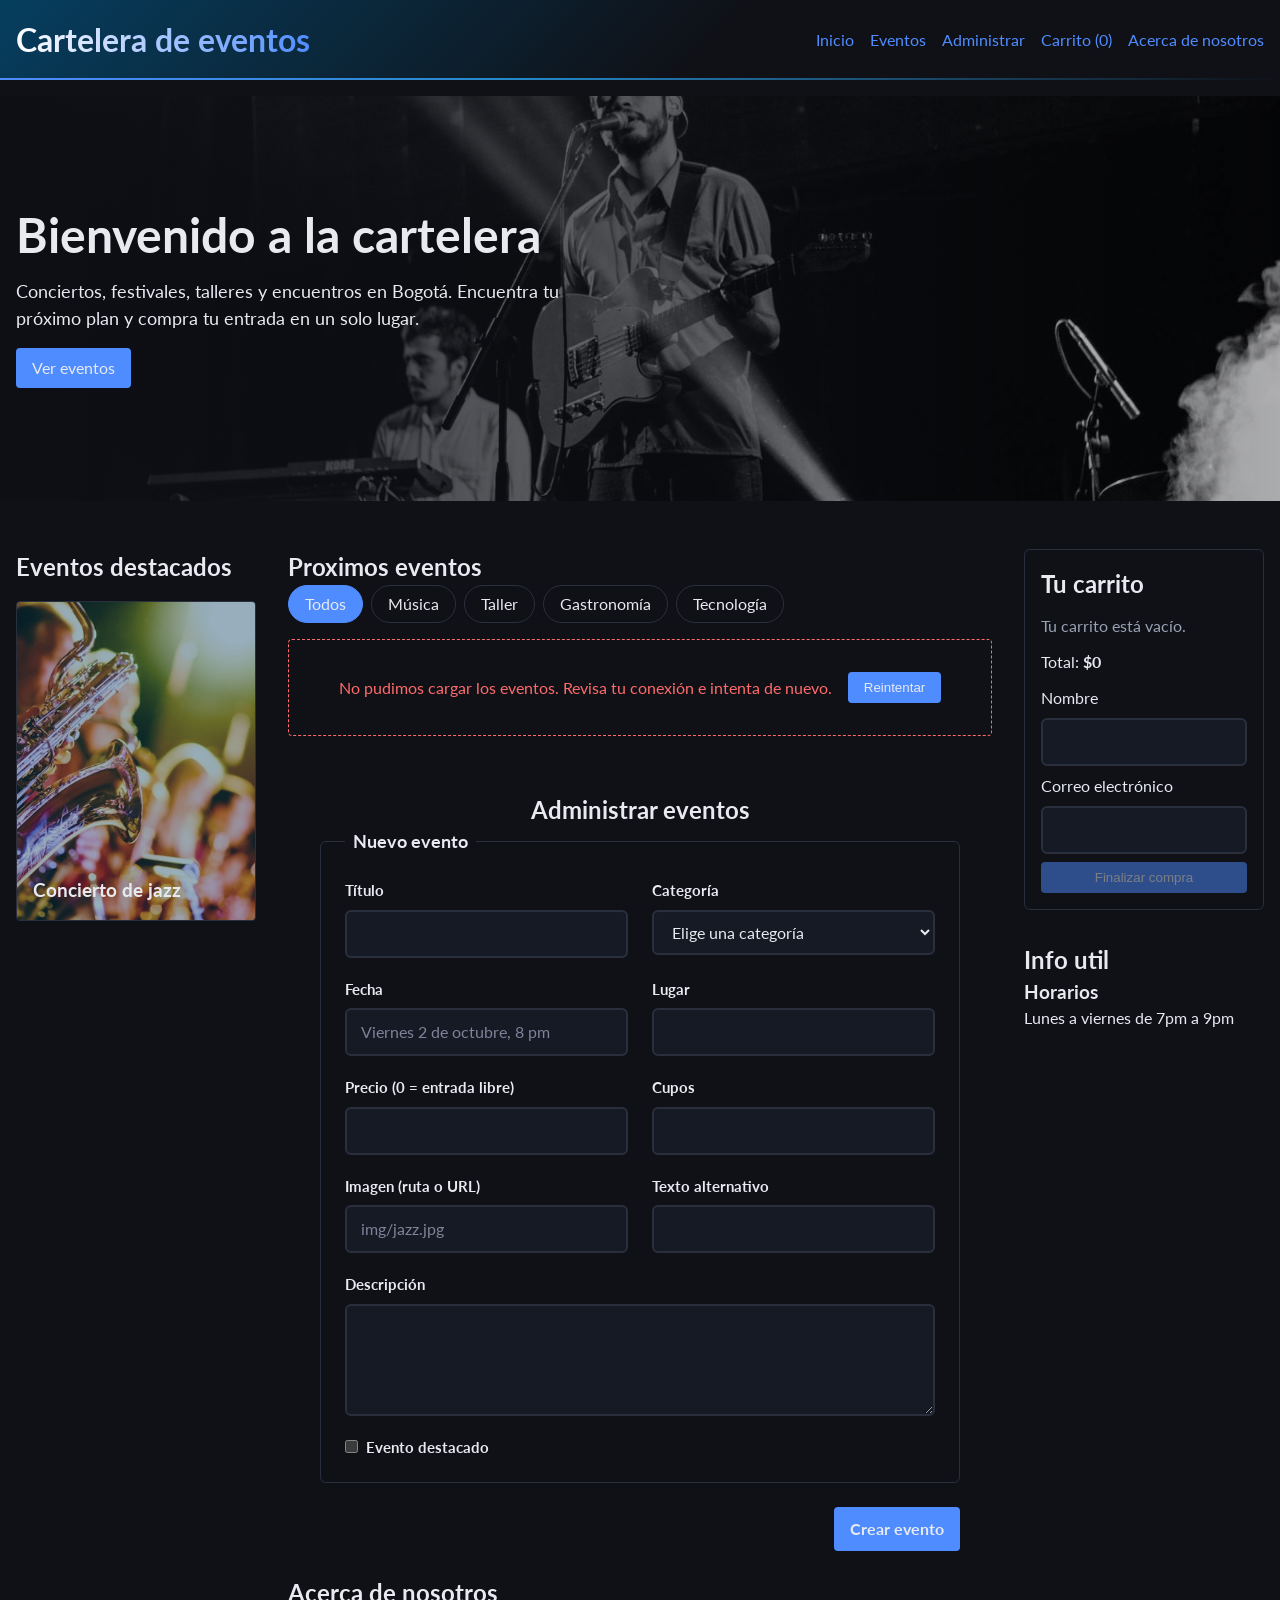
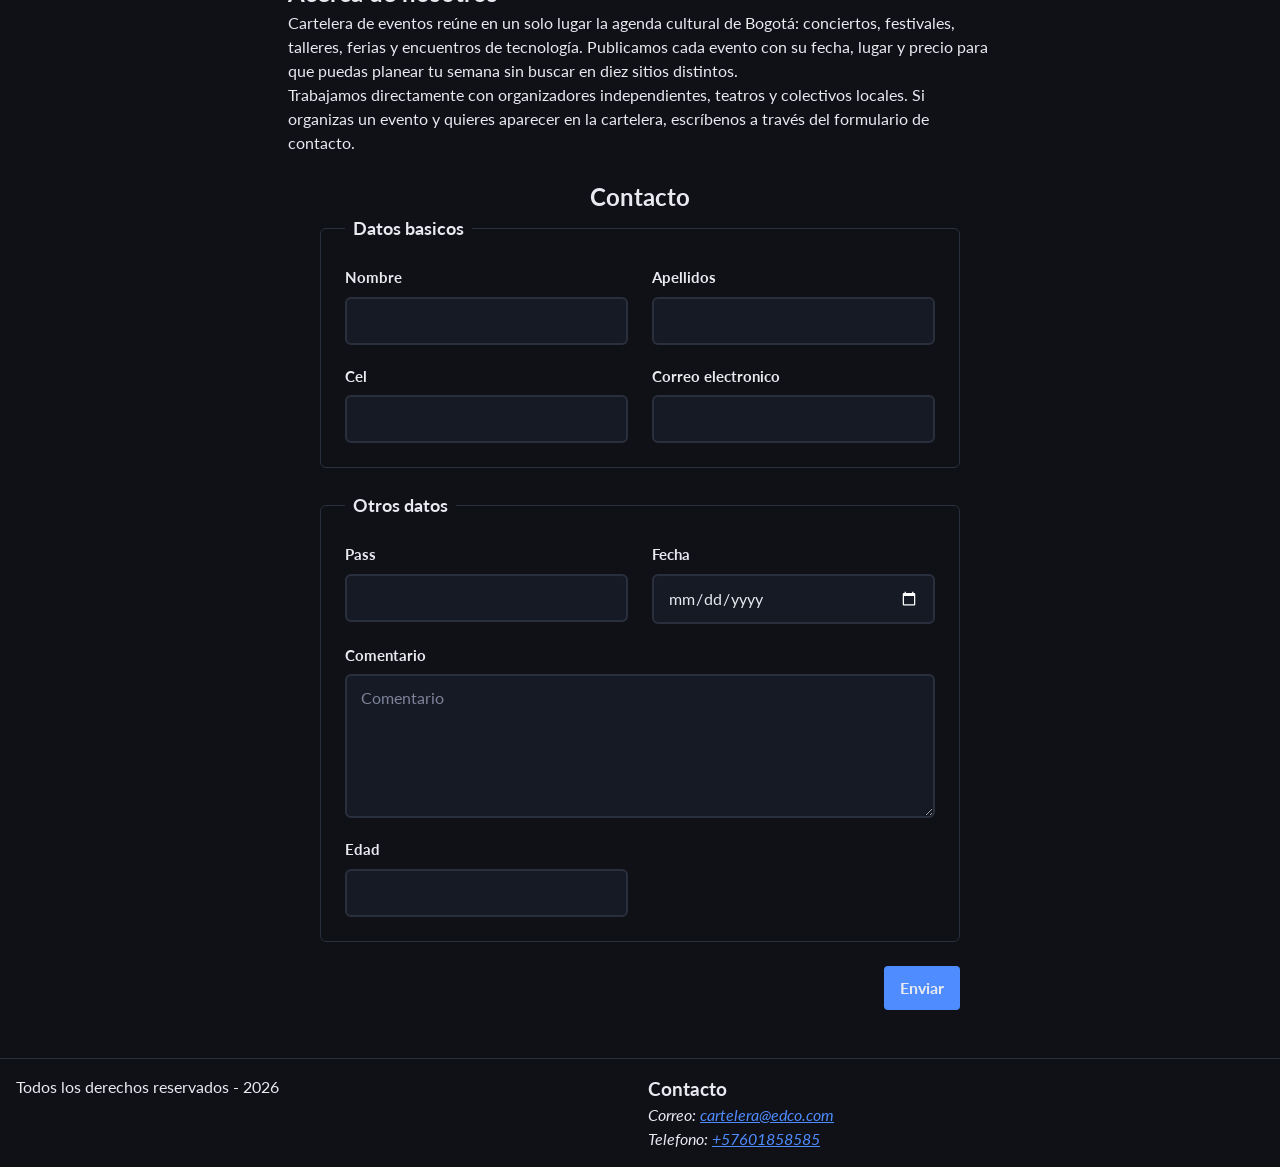
<file: index.html>
<!DOCTYPE html>
<html lang="es">
    <head>
        <meta charset="UTF-8">
        <meta name="viewport" content="width=device-width, initial-scale=1.0">
        <meta name="description" content="Cartelera de eventos">
        <title>Cartelera</title>
        <link rel="stylesheet" href="styles.css">
        <link rel="icon" href="favicon.svg" type="image/svg+xml">
        <link rel="preconnect" href="https://fonts.googleapis.com">
        <link rel="preconnect" href="https://fonts.gstatic.com" crossorigin>
        <link href="https://fonts.googleapis.com/css2?family=Lato:ital,wght@0,100;0,300;0,400;0,700;0,900;1,100;1,300;1,400;1,700;1,900&display=swap" rel="stylesheet"> 
        <!-- Orden importa: api.js define las funciones que script.js usa.
             defer respeta ese orden y espera a que el HTML esté listo. -->
        <script src="api.js" defer></script>
        <script src="script.js" defer></script>
    </head>
    <body>
        <header class="header">    
            <h1>Cartelera de eventos</h1>
            <nav>
                <ul class="nav-list">
                    <li><a href="#home">Inicio</a></li>
                    <li><a href="#events">Eventos</a></li>
                    <li><a href="#admin">Administrar</a></li>
                    <li><a href="#carrito">Carrito (<span id="carrito-contador">0</span>)</a></li>
                    <li><a href="#aboutus">Acerca de nosotros</a></li>
                </ul>
            </nav>
        </header>
        <!-- Banner de bienvenida (hero): imagen de fondo con capa de gradiente
             para garantizar contraste del texto. Ver .hero en styles.css -->
        <section class="hero" aria-labelledby="hero-title">
            <div class="hero-content">
                <h2 id="hero-title">Bienvenido a la cartelera</h2>
                <p>Conciertos, festivales, talleres y encuentros en Bogotá. Encuentra tu próximo plan y compra tu entrada en un solo lugar.</p>
                <a class="btn btn--accent hero-cta" href="#events">Ver eventos</a>
            </div>
        </section>
        <!-- Layout principal: CSS Grid de 3 columnas (áreas: featured | main | info).
             Cada hijo se posiciona con grid-area, ver .layout en styles.css -->
        <div class="layout">
            <aside class="aside aside--featured">
                <h2>Eventos destacados</h2>
                <!-- Tarjeta 3D: gira con hover (mouse) o focus-within (teclado/touch).
                     Estructura: escenario (perspective) > interior (preserve-3d) > 2 caras -->
                <div class="flip-card" tabindex="0" aria-label="Evento destacado: Concierto de jazz. Pasa el cursor o enfoca para ver detalles">
                    <div class="flip-card-inner">
                        <div class="flip-card-face flip-card-front">
                            <img class="flip-card-image" src="img/jazz.jpg" alt="">
                            <h3>Concierto de jazz</h3>
                        </div>
                        <div class="flip-card-face flip-card-back">
                            <h3>Concierto de jazz</h3>
                            <p>Viernes 2 de octubre, 8 pm</p>
                            <p>Teatro Colón</p>
                            <!-- .btn--pulse: único elemento con animación de pulso en la pantalla -->
                            <button class="btn btn--accent btn--pulse">Comprar</button>
                        </div>
                    </div>
                </div>
            </aside>
            <main id="home" class="main">
                <section id="events">
                    <h2>Proximos eventos</h2>
                    <!-- Grid de tarjetas: columnas automáticas con repeat(auto-fit, minmax()).
                         Imágenes: img/jazz.jpg (original) y las demás de picsum.photos (fotos de Unsplash, uso libre) -->
                    <!-- Filtro: cada botón consulta la API con ?categoria=X.
                         data-categoria="" (Todos) trae el listado completo. -->
                    <div class="filtros" role="group" aria-label="Filtrar por categoría">
                        <button type="button" class="filtro" data-categoria="" aria-pressed="true">Todos</button>
                        <button type="button" class="filtro" data-categoria="Música" aria-pressed="false">Música</button>
                        <button type="button" class="filtro" data-categoria="Taller" aria-pressed="false">Taller</button>
                        <button type="button" class="filtro" data-categoria="Gastronomía" aria-pressed="false">Gastronomía</button>
                        <button type="button" class="filtro" data-categoria="Tecnología" aria-pressed="false">Tecnología</button>
                    </div>
                    <div class="events-container" aria-live="polite"></div>
                </section>
                <!-- Administración: el mismo formulario crea (POST) o edita (PUT).
                     El input oculto "id" decide cuál de los dos se usa. -->
                <section id="admin">
                    <h2>Administrar eventos</h2>
                    <form class="form" id="form-evento">
                        <input type="hidden" name="id">
                        <fieldset class="form-group">
                            <legend>Nuevo evento</legend>
                            <div class="form-field">
                                <label for="ev-titulo">Título</label>
                                <input type="text" id="ev-titulo" name="titulo" minlength="3" maxlength="60" required>
                            </div>
                            <div class="form-field">
                                <label for="ev-categoria">Categoría</label>
                                <select id="ev-categoria" name="categoria" required>
                                    <option value="">Elige una categoría</option>
                                    <option>Música</option>
                                    <option>Taller</option>
                                    <option>Gastronomía</option>
                                    <option>Tecnología</option>
                                </select>
                            </div>
                            <div class="form-field">
                                <label for="ev-fecha">Fecha</label>
                                <input type="text" id="ev-fecha" name="fecha" placeholder="Viernes 2 de octubre, 8 pm" required>
                            </div>
                            <div class="form-field">
                                <label for="ev-lugar">Lugar</label>
                                <input type="text" id="ev-lugar" name="lugar" required>
                            </div>
                            <div class="form-field">
                                <label for="ev-precio">Precio (0 = entrada libre)</label>
                                <input type="number" id="ev-precio" name="precio" min="0" step="500" required>
                            </div>
                            <div class="form-field">
                                <label for="ev-cupos">Cupos</label>
                                <input type="number" id="ev-cupos" name="cupos" min="0" step="1" required>
                            </div>
                            <div class="form-field">
                                <label for="ev-imagen">Imagen (ruta o URL)</label>
                                <input type="text" id="ev-imagen" name="imagen" placeholder="img/jazz.jpg" required>
                            </div>
                            <div class="form-field">
                                <label for="ev-alt">Texto alternativo</label>
                                <input type="text" id="ev-alt" name="alt" required>
                            </div>
                            <div class="form-field form-field--full">
                                <label for="ev-descripcion">Descripción</label>
                                <textarea id="ev-descripcion" name="descripcion" rows="3" minlength="10" maxlength="140" required></textarea>
                            </div>
                            <div class="form-field form-field--check">
                                <input type="checkbox" id="ev-destacado" name="destacado">
                                <label for="ev-destacado">Evento destacado</label>
                            </div>
                        </fieldset>
                        <p class="form-mensaje" role="status"></p>
                        <div class="form-botones">
                            <button class="btn btn--secondary form-cancelar" type="button" hidden>Cancelar edición</button>
                            <button class="btn btn--accent form-submit" type="submit">Crear evento</button>
                        </div>
                    </form>
                </section>
                <section id="aboutus" class="reveal">
                    <h2>Acerca de nosotros</h2>
                    <p>Cartelera de eventos reúne en un solo lugar la agenda cultural de Bogotá: conciertos, festivales, talleres, ferias y encuentros de tecnología. Publicamos cada evento con su fecha, lugar y precio para que puedas planear tu semana sin buscar en diez sitios distintos.</p>
                    <p>Trabajamos directamente con organizadores independientes, teatros y colectivos locales. Si organizas un evento y quieres aparecer en la cartelera, escríbenos a través del formulario de contacto.</p>
                </section>
                <section id="contact" class="reveal">
                    <h2 class="title--blue">Contacto</h2>
                    <form class="form" action="/test"  method="post" >
                        <fieldset class="form-group">
                            <legend>Datos basicos</legend>
                            <div class="form-field">
                                <label for="nombre">Nombre</label>
                                <input type="text" id="nombre" name="nombre" required>
                            </div>
                            <div class="form-field">
                                <label for="apellido">Apellidos</label>
                                <input type="text" id="apellido" name="apellido" pattern="[A-Z]{3}-[0-9]{3}" required>
                            </div>
                            <div class="form-field">
                                <label for="telefono">Cel</label>
                                <input type="tel" id="telefono" name="telefono">
                            </div>
                            <div class="form-field">
                                <label for="email">Correo electronico</label>
                                <input type="email" id="email" name="email">
                            </div>
                        </fieldset>
                        <fieldset class="form-group">
                            <legend>Otros datos</legend>
                            <div class="form-field">
                                <label for="pass">Pass</label>
                                <input type="password" id="pass" name="pass">
                            </div>
                            <div class="form-field">
                                <label for="date">Fecha</label>
                                <input type="date" id="date" name="date">
                            </div>
                            <div class="form-field form-field--full">
                                <label for="comentario">Comentario</label>
                                <textarea rows="5" id="comentario" name="comentario" placeholder="Comentario"></textarea>
                            </div>
                            <div class="form-field">
                                <label for="edad">Edad</label>
                                <input type="number" name="edad" id="edad" min="18" max="65">
                            </div>
                        </fieldset>

                        <button class="btn btn--accent form-submit" type="submit">Enviar</button>
                    </form>
    
                </section>
            </main>
            <aside class="aside aside--info">
                <!-- Carrito: se guarda en localStorage y se envía con POST /pedidos -->
                <section id="carrito" class="carrito" aria-labelledby="carrito-titulo">
                    <h2 id="carrito-titulo">Tu carrito</h2>
                    <ul class="carrito-lista"></ul>
                    <p class="carrito-total">Total: <strong id="carrito-total">$0</strong></p>
                    <form id="form-pedido" class="carrito-form">
                        <label for="cliente">Nombre</label>
                        <input type="text" id="cliente" name="cliente" minlength="3" autocomplete="name" required>
                        <label for="cliente-email">Correo electrónico</label>
                        <input type="email" id="cliente-email" name="email" autocomplete="email" required>
                        <button class="btn btn--accent" type="submit">Finalizar compra</button>
                    </form>
                    <p id="pedido-mensaje" class="form-mensaje" role="status"></p>
                </section>
                <h2>Info util</h2>
                <section>
                    <h3>Horarios</h3>
                    <p>Lunes a viernes de 7pm a 9pm</p>
                </section>
            </aside>
        </div>
        <!-- Footer: grid de columnas automáticas (derechos | contacto) -->
        <footer class="footer reveal">
            <p>Todos los derechos reservados - 2026</p>
            <div class="footer-contact">
                <h3>Contacto</h3>
                <address>
                    <p>Correo: <a href="mailto:cartelera@edco.com">cartelera@edco.com</a></p>
                    <p>Telefono: <a href="tel:+57601858585">+57601858585</a></p>
                </address>
            </div>
        </footer>
        <!-- Detalle: <dialog> nativo. showModal() lo abre desde script.js;
             el form method="dialog" lo cierra sin JavaScript. -->
        <dialog id="detalle" class="detalle" aria-labelledby="detalle-titulo">
            <form method="dialog">
                <button class="detalle-cerrar" aria-label="Cerrar detalle">×</button>
            </form>
            <div class="detalle-contenido"></div>
        </dialog>
        <p id="aviso" class="aviso" role="status"></p>
    </body>
</html>
</file>
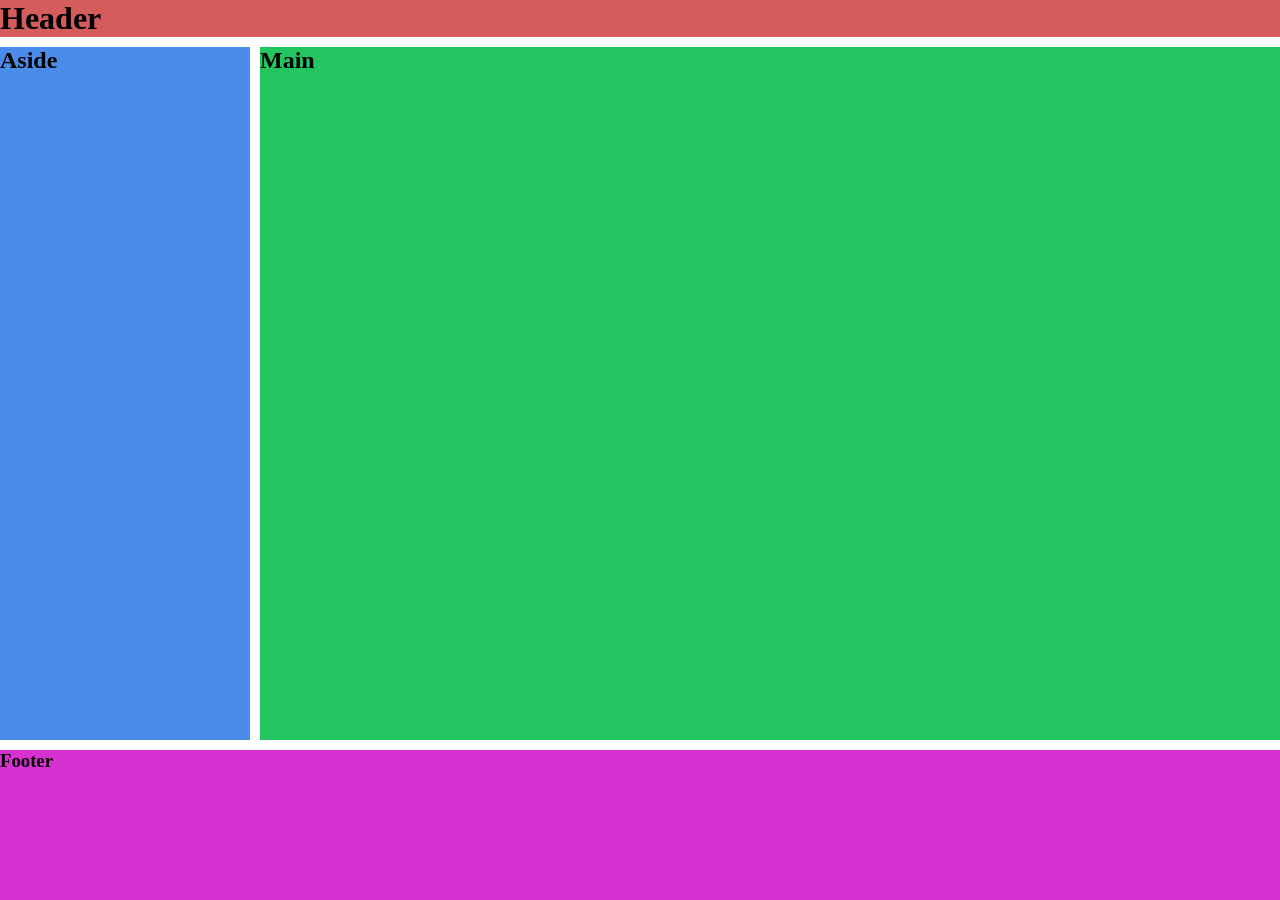
<file: layout/index.html>
<!DOCTYPE html>
<html lang="es">
    <head>
        <meta charset="UTF-8">
        <meta name="viewport" content="width=device-width, initial-scale=1.0">
        <title>Layout Grid</title>
        <link rel="stylesheet" href="styles.css">
    </head>
    <body>
        <header class="header">
            <h1>Header</h1>
        </header>
        <aside class="aside">
            <h2>Aside</h2>
        </aside>
        <main class="main">
            <h2>Main</h2>
        </main>
        <footer class="footer">
            <h3>Footer</h3>
        </footer>
    </body>
</html>
</file>
<file: styles.css>
/* ==========================================================================
   Cartelera de eventos - Hoja de estilos principal
   Estrategia de layout:
   - CSS Grid para layouts bidimensionales (página, columnas, tarjetas, formulario).
   - Flexbox solo para alineaciones en una dimensión (header, nav, acciones de tarjeta).
   ========================================================================== */

/* Variables globales (design tokens) */
:root {
  --primary-color: #2589C9;
  --secondary-color: #063E5F;
  --accent-color: #4f8cff;
  --text-color: #e8eaf0;
  --white-color: #FFFFFF;
  --background-color: #0f1117;
  --border-color: #2a2f3d;
  --success-color: #38c172;
  --error-color: #ff6b6b;
  --space: 1rem;
  --max-width: 1400px;        /* ancho máximo del contenido (layout, header y footer) */
  --gutter: 1rem;             /* margen lateral mínimo en pantallas angostas */
  --sidebar-width: 15rem;     /* ancho de cada columna lateral en el layout */
  --header-offset: 6rem;      /* espacio que dejan los elementos sticky bajo el header */

  /* Tokens de movimiento (clase 8)
     Duraciones cortas para interfaces reactivas: techo 300-500ms.
     ease-out para elementos que entran, ease-in para los que salen. */
  --duration-fast: 150ms;
  --duration-base: 300ms;
  --duration-slow: 500ms;
  --ease-out: cubic-bezier(.22, 1, .36, 1);
  --ease-in-out: ease-in-out;
}

/* Reset/Normalize */
* {
  margin: 0;
  padding: 0;
  box-sizing: border-box;
}

/* Configuración base */
html {
  font-size: 16px;
  background-color: var(--background-color);
  color: var(--text-color);
}

/* --------------------------------------------------------------------------
   Grid de página: header / contenido / footer
   El body es un grid de una sola columna y tres filas. La fila central (1fr)
   absorbe el espacio sobrante, de modo que el footer siempre queda al final
   aunque haya poco contenido ("sticky footer").
   -------------------------------------------------------------------------- */
body {
  display: grid;
  /* minmax(0, 1fr): la columna nunca crece más que el viewport aunque un hijo
     tenga contenido ancho (evita scroll horizontal en móvil) */
  grid-template-columns: minmax(0, 1fr);
  grid-template-rows: auto auto 1fr auto; /* header | .hero | .layout | footer */
  min-height: 100vh;
  font-family: 'Lato', sans-serif;
  font-weight: 400;
  font-style: normal;
  background-color: var(--background-color);
  color: var(--text-color);
  line-height: 1.5;
  row-gap: 1rem;
}

h1, h2, h3 {
  color: var(--text-color);
}

a {
  color: var(--accent-color);
}

/* --------------------------------------------------------------------------
   Header (fila 1 del grid del body)
   Flexbox es suficiente aquí: solo alineamos título y nav en una línea.
   -------------------------------------------------------------------------- */
.header {
  display: flex;
  flex-wrap: wrap; /* en pantallas angostas el nav baja a una segunda línea */
  justify-content: space-between;
  align-items: center;
  gap: .5rem 1rem;
  position: sticky;
  top: 0;
  z-index: 10; /* que quede por encima de las tarjetas al hacer scroll */
  /* El fondo ocupa todo el ancho, pero el contenido se alinea con el .layout:
     el padding lateral es el mayor entre el gutter y el espacio sobrante
     a cada lado del ancho máximo, igual que hace margin: 0 auto en .layout */
  padding: 1rem max(var(--gutter), calc((100% - var(--max-width)) / 2));
  /* Gradiente (clase 8, extra)
     Un gradiente NO es un color: es una imagen generada por el navegador,
     por eso va en background-image y puede combinarse con background-color
     como respaldo. 135deg = de la esquina superior izquierda a la inferior
     derecha; cada color seguido de un % es una "parada" (color stop). */
  background-color: var(--background-color);
  background-image: linear-gradient(
    135deg,
    var(--secondary-color) 0%,
    var(--background-color) 55%
  );
}

/* --------------------------------------------------------------------------
   Gradiente que cambia al hacer scroll (clase 8, extra)
   Un gradiente no se puede transicionar: el navegador no interpola entre dos
   imágenes. Truco: un pseudoelemento con el SEGUNDO gradiente cuya opacidad
   va de 0 a 1. Y en vez de un evento de scroll en JS, la animación la dirige
   el propio scroll con animation-timeline: scroll() (scroll-driven animation).
   -------------------------------------------------------------------------- */
.header::before {
  content: '';
  position: absolute;
  inset: 0;
  z-index: -1;            /* detrás del texto, delante del fondo del header */
  background-image: linear-gradient(
    135deg,
    var(--primary-color) 0%,
    var(--secondary-color) 45%,
    var(--background-color) 100%
  );
  opacity: 0;
  /* Respaldo (JS añade .is-scrolled cuando no hay soporte de scroll()) */
  transition: opacity var(--duration-slow) ease;
}

/* Animación dirigida por el scroll del documento: recorre los keyframes
   entre 0 y 160px de desplazamiento, sin tiempo ni JavaScript.
   animation-timeline debe ir DESPUÉS del atajo animation, que la resetea. */
@supports (animation-timeline: scroll()) {
  .header::before {
    transition: none;
    animation: header-encender linear both;
    animation-timeline: scroll(root);
    animation-range: 0 160px;
  }
}

.header.is-scrolled::before {
  opacity: 1;
}

@keyframes header-encender {
  from { opacity: 0; }
  to   { opacity: 1; }
}

/* Línea inferior degradada: acento -> primario -> transparente.
   Un pseudoelemento en vez de border-bottom porque los bordes solo aceptan
   colores planos (border-image existe, pero es menos predecible). */
.header::after {
  content: '';
  position: absolute;
  left: 0;
  right: 0;
  bottom: 0;
  height: 2px;
  background-image: linear-gradient(
    90deg,
    var(--accent-color),
    var(--primary-color) 40%,
    transparent
  );
}

/* Texto con gradiente: el fondo se recorta a la forma de las letras
   (background-clip: text) y el color del texto se vuelve transparente
   para que se vea el fondo a través de él. */
.header h1 {
  background-image: linear-gradient(90deg, var(--white-color), var(--accent-color));
  -webkit-background-clip: text;
  background-clip: text;
  color: transparent;
}

.nav-list {
  display: flex;
  flex-wrap: wrap;
  gap: 1rem;
  list-style: none;
}

/* Subrayado animado con ::after.
   La slide anima width 0 -> 100% (provoca reflow); aquí usamos transform: scaleX,
   que se compone en GPU y cumple la regla "mueve con transform, no con width". */
.nav-list a {
  position: relative;
  padding-bottom: .25rem;
  text-decoration: none;
}

.nav-list a::after {
  content: '';
  position: absolute;
  left: 0;
  bottom: 0;
  width: 100%;              /* tamaño final fijo, lo que se anima es la escala */
  height: 2px;
  background-color: var(--accent-color);
  transform: scaleX(0);
  transform-origin: left;   /* la línea crece desde la izquierda */
  transition: transform var(--duration-base) var(--ease-out);
}

.nav-list a:hover::after,
.nav-list a:focus-visible::after {
  transform: scaleX(1);
}

/* --------------------------------------------------------------------------
   Banner de bienvenida / hero (fila 2 del grid del body)
   Dos fondos apilados en una sola declaración, separados por coma:
   el primero (gradiente) queda ENCIMA del segundo (la foto). El gradiente
   oscurece la imagen para que el texto blanco tenga contraste suficiente.
   -------------------------------------------------------------------------- */
.hero {
  display: grid;
  align-content: center;              /* centra el bloque de texto en vertical */
  min-height: 45vh;
  padding: 3rem max(var(--gutter), calc((100% - var(--max-width)) / 2));
  background-image:
    linear-gradient(
      to right,
      rgba(15, 17, 23, 0.9) 0%,
      rgba(15, 17, 23, 0.6) 55%,
      rgba(15, 17, 23, 0.2) 100%
    ),
    url("img/banner.jpg");
  background-size: cover;             /* la foto cubre todo el área sin deformarse */
  background-position: center;        /* y se recorta desde el centro */
  background-repeat: no-repeat;
  background-color: var(--secondary-color); /* respaldo mientras carga la imagen */
}

/* Texto limitado en ancho para que las líneas sean legibles sobre la foto */
.hero-content {
  display: grid;
  gap: 1rem;
  justify-items: start;
  max-width: 36rem;
  /* Reutilizamos la animación de entrada de las tarjetas */
  animation: fade-up .8s var(--ease-out) both;
}

.hero h2 {
  font-size: clamp(2rem, 4vw, 3rem); /* escala con el viewport entre 2rem y 3rem */
  line-height: 1.1;
}

.hero p {
  font-size: 1.125rem;
}

/* El CTA es un enlace con aspecto de botón: hereda .btn y quita el subrayado */
.hero-cta {
  text-decoration: none;
  display: inline-block;
}

@media (max-width: 600px) {
  .hero {
    min-height: 35vh;
    padding-top: 2rem;
    padding-bottom: 2rem;
  }
}

/* --------------------------------------------------------------------------
   Layout de contenido (fila 3 del grid del body): 3 columnas con áreas nombradas

   |  featured  |        main        |   info   |
   
   - minmax(0, 1fr) evita que la columna central crezca por contenido ancho
     (por defecto 1fr equivale a minmax(auto, 1fr) y puede desbordar).
   - align-items: start evita que los asides se estiren a toda la altura de la
     fila; sin esto, position: sticky no tiene espacio para "pegarse".
   -------------------------------------------------------------------------- */
.layout {
  display: grid;
  grid-template-columns: var(--sidebar-width) minmax(0, 1fr) var(--sidebar-width);
  grid-template-areas: "featured main info";
  column-gap: 2rem;         /* aire entre los asides y el contenido central */
  row-gap: 1rem;
  align-items: start;
  width: 100%;
  max-width: var(--max-width);
  margin: 0 auto;
  padding: 2rem var(--gutter) 0; /* separa el contenido del banner */
}

/* Cada hijo del layout se ubica por nombre de área, no por orden en el HTML */
.main {
  grid-area: main;
  display: flex;
  flex-direction: column;
  gap: 1.5rem;
}

.aside {
  position: sticky;
  top: var(--header-offset);
}

.aside--featured {
  grid-area: featured;
}

.aside--info {
  grid-area: info;
}

/* Tablet: el contenido principal ocupa todo el ancho y los asides bajan en 2 columnas */
@media (max-width: 900px) {
  .layout {
    grid-template-columns: repeat(2, minmax(0, 1fr));
    grid-template-areas:
      "main     main"
      "featured info";
    row-gap: 2rem;
  }

  /* En filas apiladas ya no tiene sentido el sticky */
  .aside {
    position: static;
  }
}

/* Móvil: una sola columna, en orden de lectura */
@media (max-width: 600px) {
  .layout {
    grid-template-columns: minmax(0, 1fr);
    grid-template-areas:
      "main"
      "featured"
      "info";
  }
}

/* --------------------------------------------------------------------------
   Sección de eventos: grid de tarjetas responsive sin media queries
   repeat(auto-fit, minmax(...)) crea tantas columnas como quepan de mínimo
   18rem y reparte el sobrante. min(18rem, 100%) evita desbordar en pantallas
   más angostas que 18rem.
   -------------------------------------------------------------------------- */
/* Al navegar a un ancla (#events, #contact...) el destino deja espacio para
   que el header sticky no tape el título de la sección */
section[id],
main[id] {
  scroll-margin-top: 5.5rem;
}

#events {
  margin-bottom: 2rem;
}

.events-container {
  display: grid;
  grid-template-columns: repeat(auto-fit, minmax(min(18rem, 100%), 1fr));
  gap: 1rem;
}

/* Card: grid de 3 filas (imagen | cuerpo | acciones).
   La fila central en 1fr empuja las acciones al fondo, así todas las tarjetas
   de una misma fila alinean su botón aunque el texto tenga distinta longitud. */
.card {
  display: grid;
  grid-template-rows: auto 1fr auto;
  gap: .5rem;
  border: 1px solid var(--border-color);
  border-radius: 4px;
  box-shadow: 0 2px 4px rgba(0, 0, 0, 0.1);
  overflow: hidden;
  /* La transición se declara en el estado BASE, no en :hover,
     para que también se anime al salir del hover */
  transition:
    transform var(--duration-base) var(--ease-out),
    box-shadow var(--duration-base) ease;
  /* Entrada escalonada: cada tarjeta ejecuta fade-up con un delay distinto.
     "both" (animation-fill-mode) aplica el primer keyframe antes de empezar
     y conserva el último al terminar: evita el parpadeo inicial. */
  animation: fade-up .6s var(--ease-out) both;
}

.card:nth-child(1) { animation-delay: .1s; }
.card:nth-child(2) { animation-delay: .2s; }
.card:nth-child(3) { animation-delay: .3s; }
.card:nth-child(4) { animation-delay: .4s; }
.card:nth-child(5) { animation-delay: .5s; }
.card:nth-child(6) { animation-delay: .6s; }

/* Elevación: translateY + sombra más profunda. No usamos top ni margin. */
.card:hover {
  transform: translateY(-5px);
  box-shadow: 0 10px 20px rgba(0, 0, 0, 0.35);
}

/* Contenedor de la imagen: recorta el zoom y posiciona la etiqueta */
.card-media {
  position: relative;
  overflow: hidden;
}

/* Texto de cupos dentro de la tarjeta */
.card-stock {
  display: block;
  margin-top: .5rem;
  font-size: .8125rem;
  color: #9aa1b5;
}

.card-image {
  display: block;
  width: 100%;
  object-fit: cover;
  aspect-ratio: 16 / 10;
  transition:
    transform var(--duration-slow) ease,
    filter var(--duration-slow) ease;
}

/* Patrón galería: el hover del PADRE dispara cambios en los HIJOS */
.card:hover .card-image {
  transform: scale(1.08);
  filter: brightness(1.1) contrast(1.05);
}

/* Etiqueta que sube desde abajo. La slide anima bottom: -100% -> 0;
   aquí translateY(100%) -> 0 hace lo mismo sin recalcular layout. */
.card-tag {
  position: absolute;
  left: 0;
  right: 0;
  bottom: 0;
  padding: .5rem 1rem;
  background-color: rgba(0, 0, 0, 0.7);
  color: var(--white-color);
  font-size: .875rem;
  transform: translateY(100%);
  transition: transform var(--duration-base) var(--ease-out);
}

.card:hover .card-tag {
  transform: translateY(0);
}

.card-body {
  padding: 1rem;
}

/* Acciones: una sola línea, precio a la izquierda y botón a la derecha */
.card-actions {
  padding: 1rem;
  display: flex;
  justify-content: space-between;
  align-items: center;
}

.card-price {
  font-weight: bold;
  font-size: 1.25rem;
}

/* --------------------------------------------------------------------------
   Formulario de contacto
   -------------------------------------------------------------------------- */
#contact {
  display: flex;
  flex-direction: column;
  align-items: center;
}

.form {
  display: flex;
  flex-direction: column;
  gap: 1.5rem;
  width: min(40rem, 100%); /* nunca más ancho que su contenedor */
}

/* Campos de texto: tamaño cómodo para tocar (mínimo 44px de alto), tipografía
   heredada del sitio (los inputs no la heredan por defecto) y colores del
   tema oscuro. color-scheme: dark hace que los controles nativos (calendario,
   flechas del number) se dibujen también en oscuro. */
form input,
form textarea {
  width: 100%;
  min-height: 2.75rem;
  padding: .625rem .875rem;
  font: inherit;
  color: var(--text-color);
  background-color: #161a24;
  border: 2px solid var(--border-color);
  border-radius: 6px;
  color-scheme: dark;
  transition:
    border-color var(--duration-base) ease,
    box-shadow var(--duration-base) ease,
    background-color var(--duration-base) ease;
}

form textarea {
  min-height: 7rem;
  resize: vertical; /* el usuario puede alargarlo, no ensancharlo */
}

form input::placeholder,
form textarea::placeholder {
  color: #7d849a;
}

form input:hover,
form textarea:hover {
  border-color: #3d4458;
}

/* :focus es accesibilidad: reemplazamos el outline por un borde + halo
   animados, nunca lo eliminamos sin sustituto */
form input:focus,
form textarea:focus {
  outline: none;
  border-color: var(--accent-color);
  background-color: #1a1f2b;
  box-shadow: 0 0 0 3px rgba(79, 140, 255, 0.25);
}

/* Cada fieldset es un grid de campos: 2 columnas en desktop, 1 en móvil,
   calculado automáticamente con auto-fit. */
.form-group {
  display: grid;
  grid-template-columns: repeat(auto-fit, minmax(min(14rem, 100%), 1fr));
  gap: 1.25rem 1.5rem;
  padding: 1.5rem;
  border: 1px solid var(--border-color);
  border-radius: 6px;
}

.form-group legend {
  padding: 0 .5rem;
  font-weight: bold;
  font-size: 1.125rem;
}

/* Campo: etiqueta encima del input */
.form-field {
  display: flex;
  flex-direction: column;
  gap: .5rem;
}

.form-field label {
  font-weight: 700;
  font-size: .9375rem;
}

/* Botón de envío más alto que los .btn de las tarjetas, alineado a la derecha */
.form-submit {
  align-self: flex-end;
  min-height: 2.75rem;
  padding: .75rem 2rem;
  font: inherit;
  font-weight: 700;
}

@media (max-width: 600px) {
  .form-submit {
    align-self: stretch; /* en móvil ocupa todo el ancho: más fácil de tocar */
  }
}

/* Campos anchos (ej. textarea) ocupan todas las columnas del fieldset */
.form-field--full {
  grid-column: 1 / -1;
}

/* --------------------------------------------------------------------------
   Sección demo "Grid"
   - Columnas mixtas: fracciones (1fr, 2fr) y una fija de 150px.
   - grid-auto-rows define la altura de las filas implícitas, en lugar de fijar
     un height al contenedor, para que crezcan si el contenido lo necesita.
   -------------------------------------------------------------------------- */
.grid-container {
  display: grid;
  grid-template-columns: 1fr 2fr 150px;
  grid-auto-rows: minmax(150px, auto);
  gap: 1rem;
}

.box {
  /* Variables CSS como "parámetros" de la transformación.
     El hover cambia las variables, no el transform: un solo lugar que ajustar.
     Prueba en consola: document.documentElement.style.setProperty('--escala', '1.5') */
  --escala: 1;
  --rotacion: 0deg;
  padding: 1rem;
  border-radius: 4px;
  background-color: var(--text-color);
  color: var(--background-color); /* contraste: fondo claro, texto oscuro */
  transform: scale(var(--escala)) rotate(var(--rotacion));
  transition: transform var(--duration-base) var(--ease-out);
}

.box:hover {
  --escala: 1.05;
  --rotacion: 2deg;
}

/* --------------------------------------------------------------------------
   Footer (fila 4 del grid del body)
   Columnas automáticas: derechos y contacto lado a lado, apilados en móvil.
   -------------------------------------------------------------------------- */
.footer {
  display: grid;
  grid-template-columns: repeat(auto-fit, minmax(min(15rem, 100%), 1fr));
  gap: 1rem;
  width: 100%;
  max-width: var(--max-width);
  margin: 2rem auto 0;
  padding: 1rem var(--gutter);
  border-top: 1px solid var(--border-color);
}

/* --------------------------------------------------------------------------
   Botones
   -------------------------------------------------------------------------- */
/* transition: [propiedad] [duración] [timing-function] [delay]
   Dos propiedades con duraciones distintas en la misma declaración. */
.btn {
  padding: .5rem 1rem;
  border: none;
  border-radius: 4px;
  cursor: pointer;
  transition:
    background-color var(--duration-base) ease,
    transform var(--duration-fast) ease;
}

/* :hover -> se eleva; :active -> vuelve a su sitio mientras se pulsa */
.btn:hover {
  transform: translateY(-3px);
}

.btn:active {
  transform: translateY(0);
}

/* Foco visible solo con teclado (focus-visible), no al hacer clic */
.btn:focus-visible {
  outline: 2px solid var(--white-color);
  outline-offset: 2px;
}

.btn--primary {
  background-color: var(--primary-color);
}

.btn--secondary {
  background-color: var(--secondary-color);
}

.btn--accent {
  background-color: var(--accent-color);
  color: var(--text-color);
}

.btn--accent:hover {
  background-color: var(--primary-color);
}

/* Pulso: llama la atención sobre UNA acción principal. Si todo pulsa, nada destaca. */
.btn--pulse {
  animation: pulso 2s infinite;
}

/* ==========================================================================
   Animaciones (clase 8)
   Criterio: solo animamos transform, opacity, color, filter y box-shadow.
   Nunca width, height, top o left (provocan reflow en cada frame).
   ========================================================================== */

/* --------------------------------------------------------------------------
   @keyframes: dos pasos. 1) declarar la secuencia, 2) aplicarla con animation.
   Error común: declarar el @keyframes y olvidar la propiedad animation.
   -------------------------------------------------------------------------- */

/* Entrada: aparece subiendo. from/to equivale a 0%/100%. */
@keyframes fade-up {
  from {
    opacity: 0;
    transform: translateY(20px);
  }
  to {
    opacity: 1;
    transform: none;
  }
}

/* Pulso: el halo (box-shadow con spread) crece y se desvanece */
@keyframes pulso {
  0% {
    transform: scale(1);
    box-shadow: 0 0 0 0 rgba(79, 140, 255, 0.7);
  }
  70% {
    transform: scale(1.05);
    box-shadow: 0 0 0 10px rgba(79, 140, 255, 0);
  }
  100% {
    transform: scale(1);
    box-shadow: 0 0 0 0 rgba(79, 140, 255, 0);
  }
}

/* --------------------------------------------------------------------------
   Tarjeta 3D (Eventos destacados)
   Tres piezas: perspective en el escenario (padre), transform-style: preserve-3d
   en el interior que gira, y backface-visibility: hidden en cada cara.
   -------------------------------------------------------------------------- */
.flip-card {
  perspective: 1000px;      /* profundidad: menor valor = efecto más exagerado */
  aspect-ratio: 3 / 4;
  margin-top: 1rem;
  cursor: pointer;
  border-radius: 4px;
}

.flip-card:focus-visible {
  outline: 2px solid var(--accent-color);
  outline-offset: 4px;
}

.flip-card-inner {
  position: relative;
  height: 100%;
  transform-style: preserve-3d;   /* los hijos conservan su posición en 3D */
  transition: transform .8s var(--ease-in-out);
  /* will-change reserva memoria en GPU: úsalo solo en elementos concretos
     que sabes que se animarán, nunca en un selector global */
  will-change: transform;
}

/* El giro lo dispara el hover del escenario o el foco (teclado / touch) */
.flip-card:hover .flip-card-inner,
.flip-card:focus-within .flip-card-inner {
  transform: rotateY(180deg);
}

.flip-card-face {
  position: absolute;
  inset: 0;                       /* top/right/bottom/left: 0 */
  display: grid;
  align-content: end;
  gap: .5rem;
  padding: 1rem;
  border: 1px solid var(--border-color);
  border-radius: 4px;
  overflow: hidden;
  backface-visibility: hidden;    /* oculta la cara cuando está de espaldas */
}

.flip-card-front {
  background-color: var(--secondary-color);
}

.flip-card-image {
  position: absolute;
  inset: 0;
  width: 100%;
  height: 100%;
  object-fit: cover;
  opacity: .6;
}

.flip-card-front h3 {
  position: relative;             /* por encima de la imagen */
}

/* La cara trasera nace ya girada 180°; al girar el interior queda de frente */
.flip-card-back {
  background-color: var(--secondary-color);
  transform: rotateY(180deg);
}

/* --------------------------------------------------------------------------
   Reveal al hacer scroll
   CSS define los dos estados; script.js solo añade la clase .is-visible con
   Intersection Observer. El prefijo .js (puesto por el script) garantiza que
   si JavaScript no carga, el contenido se ve igual.
   -------------------------------------------------------------------------- */
.js .reveal {
  opacity: 0;
  transform: translateY(30px);
  transition:
    opacity .6s ease,
    transform .6s var(--ease-out);
}

.js .reveal.is-visible {
  opacity: 1;
  transform: none;
}

/* --------------------------------------------------------------------------
   Calculadora
   -------------------------------------------------------------------------- */

.calculadora {
  width: 300px;
  border: 1px solid #ccc;
  border-radius: 5px;
  padding: 10px;
  background-color: #f8f9fa;
}
#pantalla {
  background-color: #fff;
  border: 1px solid #ddd;
  padding: 10px;
  margin-bottom: 10px;
  text-align: right;
  font-size: 24px;
  height: 40px;
}
.botones {
  display: grid;
  grid-template-columns: repeat(4, 1fr);
  gap: 5px;
}
.button-calc {
  padding: 15px;
  font-size: 18px;
  cursor: pointer;
}
.button-calc:hover {
  background-color: #eaeaea;
}

#limpiar {
  background-color: #ff4444;
  color: white;
  grid-column: 1 / -1;
}

.estado {
  grid-column: 1 / -1;            /* ocupa todo el ancho del grid de tarjetas */
  display: flex;
  align-items: center;
  justify-content: center;
  gap: var(--space);
  flex-wrap: wrap;
  padding: calc(var(--space) * 2);
  border: 1px dashed var(--border-color);
  border-radius: 4px;
  text-align: center;
}

.estado--cargando::before {
  content: '';
  width: 1.2rem;
  height: 1.2rem;
  border: 3px solid var(--border-color);
  border-top-color: var(--primary-color);
  border-radius: 50%;
  animation: girar 800ms linear infinite;
}

.estado--error {
  border-color: var(--error-color);
  color: var(--error-color);
}

@keyframes girar {
  to { transform: rotate(360deg); }
}




/* ==========================================================================
   Taller 2: filtro, administración, detalle y carrito
   ========================================================================== */

/* Filtro por categoría: aria-pressed marca el botón activo (sin clases extra) */
.filtros {
  display: flex;
  flex-wrap: wrap;
  gap: .5rem;
  margin-bottom: 1rem;
}

.filtro {
  padding: .375rem 1rem;
  font: inherit;
  color: var(--text-color);
  background: transparent;
  border: 1px solid var(--border-color);
  border-radius: 999px;
  cursor: pointer;
}

.filtro[aria-pressed="true"] {
  background-color: var(--accent-color);
  border-color: var(--accent-color);
}

.filtro:disabled {
  cursor: progress;
  opacity: .6;
}

/* Botones deshabilitados durante una petición: se ven y se sienten inactivos */
.btn:disabled {
  cursor: not-allowed;
  opacity: .5;
  transform: none;
}

.btn--danger {
  background-color: transparent;
  color: var(--error-color);
  border: 1px solid var(--error-color);
}

.btn--mini {
  padding: 0 .5rem;
  font: inherit;
  color: var(--text-color);
  background-color: var(--border-color);
}

/* La tarjeta entera abre el detalle */
.card {
  cursor: pointer;
}

.card:focus-visible {
  outline: 2px solid var(--accent-color);
  outline-offset: 2px;
}

.card:nth-child(n + 7) { animation-delay: .7s; }

.card-admin {
  display: flex;
  gap: .5rem;
  padding: 0 1rem 1rem;
}

.card-admin .btn {
  flex: 1;
  font: inherit;
  font-size: .875rem;
}

.card-admin .btn--secondary {
  color: var(--text-color);
}

.estado--vacio {
  color: #9aa1b5;
}

/* Formulario de administración */
#admin {
  display: flex;
  flex-direction: column;
  align-items: center;  /* igual que #contact */
}

form select {
  width: 100%;
  min-height: 2.75rem;
  padding: .625rem .875rem;
  font: inherit;
  color: var(--text-color);
  background-color: #161a24;
  border: 2px solid var(--border-color);
  border-radius: 6px;
  color-scheme: dark;
}

.form-field--check {
  flex-direction: row;
  align-items: center;
}

.form-field--check input {
  width: auto;
  min-height: auto;
}

.form-botones {
  display: flex;
  justify-content: flex-end;
  gap: 1rem;
}

.form-mensaje:empty {
  display: none;
}

.form-mensaje--ok {
  color: var(--success-color);
}

.form-mensaje--error {
  color: var(--error-color);
}

/* El aside es sticky: si el carrito crece, hace scroll propio en vez de cortarse */
.aside--info {
  max-height: calc(100vh - var(--header-offset));
  overflow-y: auto;
}

@media (max-width: 900px) {
  .aside--info {
    max-height: none;
  }
}

/* Carrito (aside derecho) */
.carrito {
  display: flex;
  flex-direction: column;
  gap: .75rem;
  margin-bottom: 2rem;
  padding: 1rem;
  border: 1px solid var(--border-color);
  border-radius: 6px;
}

.carrito-lista {
  list-style: none;
  display: flex;
  flex-direction: column;
  gap: .75rem;
}

.carrito-item {
  display: flex;
  flex-direction: column;
  gap: .25rem;
  padding-bottom: .75rem;
  border-bottom: 1px solid var(--border-color);
}

.carrito-controles {
  display: flex;
  align-items: center;
  gap: .5rem;
}

.carrito-subtotal {
  margin-left: auto;
  font-weight: bold;
}

.carrito-vacio {
  color: #9aa1b5;
}

.carrito-form {
  display: flex;
  flex-direction: column;
  gap: .5rem;
}

.carrito-form input {
  min-height: 2.5rem;
}

/* Modal de detalle: <dialog> trae el foco atrapado y Esc para cerrar */
.detalle {
  width: min(32rem, calc(100% - 2rem));
  margin: auto;
  padding: 1.5rem;
  color: var(--text-color);
  background-color: var(--background-color);
  border: 1px solid var(--border-color);
  border-radius: 8px;
}

.detalle::backdrop {
  background: rgba(0, 0, 0, .7);
}

.detalle-contenido {
  display: flex;
  flex-direction: column;
  gap: .5rem;
}

.detalle-imagen {
  width: 100%;
  aspect-ratio: 16 / 10;
  object-fit: cover;
  border-radius: 4px;
}

.detalle-cerrar {
  float: right;
  font-size: 1.5rem;
  line-height: 1;
  color: var(--text-color);
  background: none;
  border: none;
  cursor: pointer;
}

/* Aviso flotante: entra desde abajo con transform (sin reflow) */
.aviso {
  position: fixed;
  left: 50%;
  bottom: 1.5rem;
  z-index: 10;
  max-width: calc(100% - 2rem);
  padding: .75rem 1.25rem;
  border-radius: 6px;
  background-color: #161a24;
  border: 1px solid var(--success-color);
  opacity: 0;
  pointer-events: none;
  transform: translate(-50%, 1rem);
  transition:
    opacity var(--duration-base) ease,
    transform var(--duration-base) var(--ease-out);
}

.aviso--error {
  border-color: var(--error-color);
}

.aviso.is-visible {
  opacity: 1;
  transform: translate(-50%, 0);
}

/* --------------------------------------------------------------------------
   Accesibilidad: movimiento reducido
   Usuarios con trastornos vestibulares activan esta preferencia en el SO.
   Casi eliminamos duraciones (0.01ms en vez de 0 para que los eventos
   transitionend/animationend sigan disparándose) y mostramos todo el contenido.
   -------------------------------------------------------------------------- */
@media (prefers-reduced-motion: reduce) {
  *,
  *::before,
  *::after {
    animation-duration: .01ms !important;
    animation-iteration-count: 1 !important;
    transition-duration: .01ms !important;
  }

  .js .reveal {
    opacity: 1;
    transform: none;
  }
}
</file>
<file: layout/styles.css>
/* ==========================================================================
   Ejercicio: layout de página con CSS Grid y áreas nombradas
   ========================================================================== */

* {
    margin: 0;
    padding: 0;
    box-sizing: border-box;
}

/* Desktop (> 900px)
   Grid de 2 columnas x 3 filas. Las áreas se dibujan como un "mapa":
   cada string es una fila y cada palabra una celda.

   | header | header |
   | aside  | main   |
   | footer | footer |
*/
body {
    display: grid;
    grid-template-columns: 250px 1fr;        /* aside fijo, main flexible */
    grid-template-rows: auto 1fr 150px;      /* header según contenido, main crece, footer fijo */
    grid-template-areas:
        "header header"   /* fila 1 */
        "aside  main"     /* fila 2 */
        "footer footer";  /* fila 3 */
    gap: 10px;
    /* min-height en vez de height: ocupa la pantalla pero puede crecer
       si el contenido es más alto, sin recortarlo */
    min-height: 100vh;
}

/* Cada bloque se coloca por nombre de área, independiente del orden en el HTML */
.header {
    grid-area: header;
    background-color: #d55c5c;
}

.aside {
    grid-area: aside;
    background-color: #4b8bea;
}

.main {
    grid-area: main;
    background-color: #22c560;
}

.footer {
    grid-area: footer;
    background-color: #d732d1;
}

/* Tablet (601px - 900px)
   Todo apilado a ancho completo. El número de filas declaradas debe coincidir
   con el número de filas del mapa de áreas (4), de lo contrario la última
   fila queda implícita con altura auto.
*/
@media (min-width: 601px) and (max-width: 900px) {
    body {
        grid-template-columns: 1fr;
        grid-template-rows: auto 1fr auto 150px;
        grid-template-areas:
            "header"  /* fila 1 */
            "main"    /* fila 2 */
            "aside"   /* fila 3 */
            "footer"; /* fila 4 */
    }

    /* Centramos el texto dentro de cada bloque. No usamos place-items: center
       en el body porque encogería los bloques a su contenido y dejarían de
       llenar su área. */
    .header,
    .aside,
    .main,
    .footer {
        text-align: center;
    }

    .header {
        background-color: #d4c0dc;
        color: #fff;
    }
}

/* Móvil (<= 600px)
   Una sola columna; el main va antes que el aside para priorizar el contenido.
*/
@media (max-width: 600px) {
    body {
        grid-template-columns: 1fr;
        grid-template-rows: auto 1fr auto auto;
        grid-template-areas:
            "header"  /* fila 1 */
            "main"    /* fila 2 */
            "aside"   /* fila 3 */
            "footer"; /* fila 4 */
    }
}
</file>
